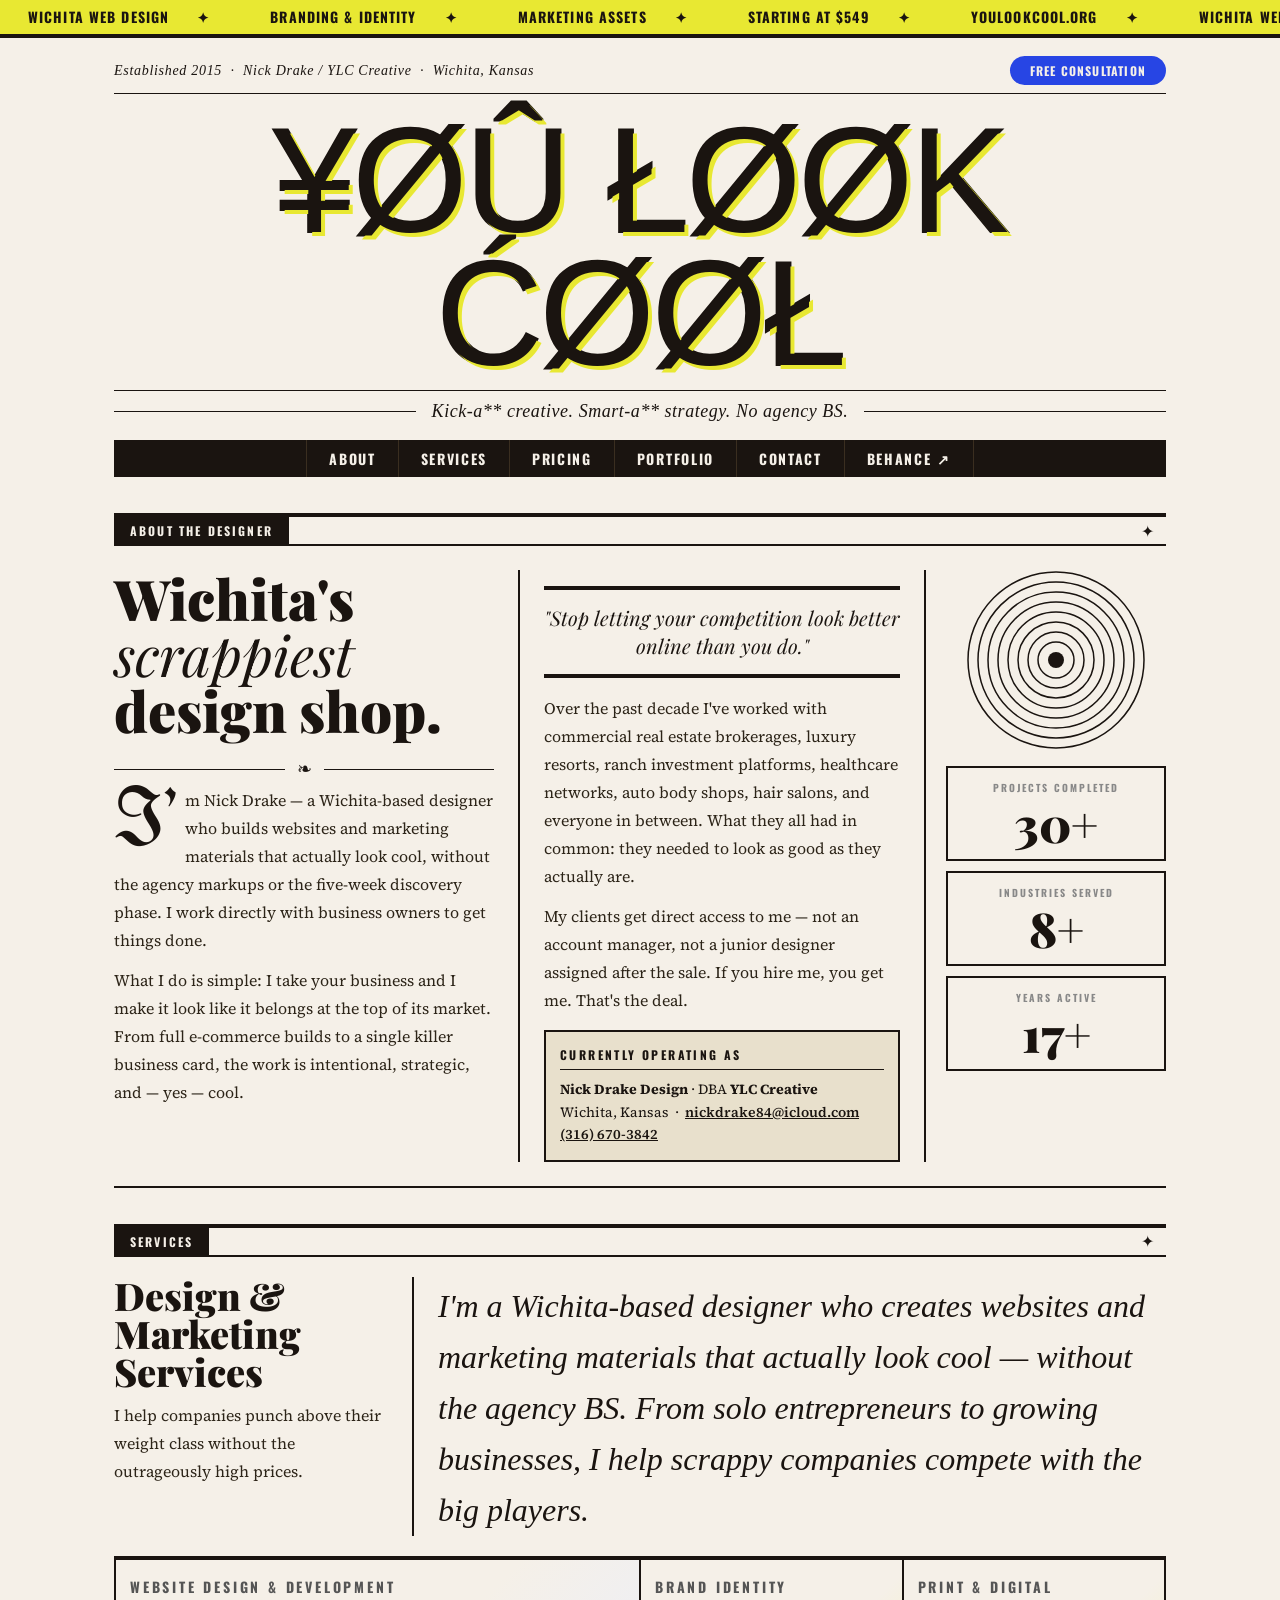
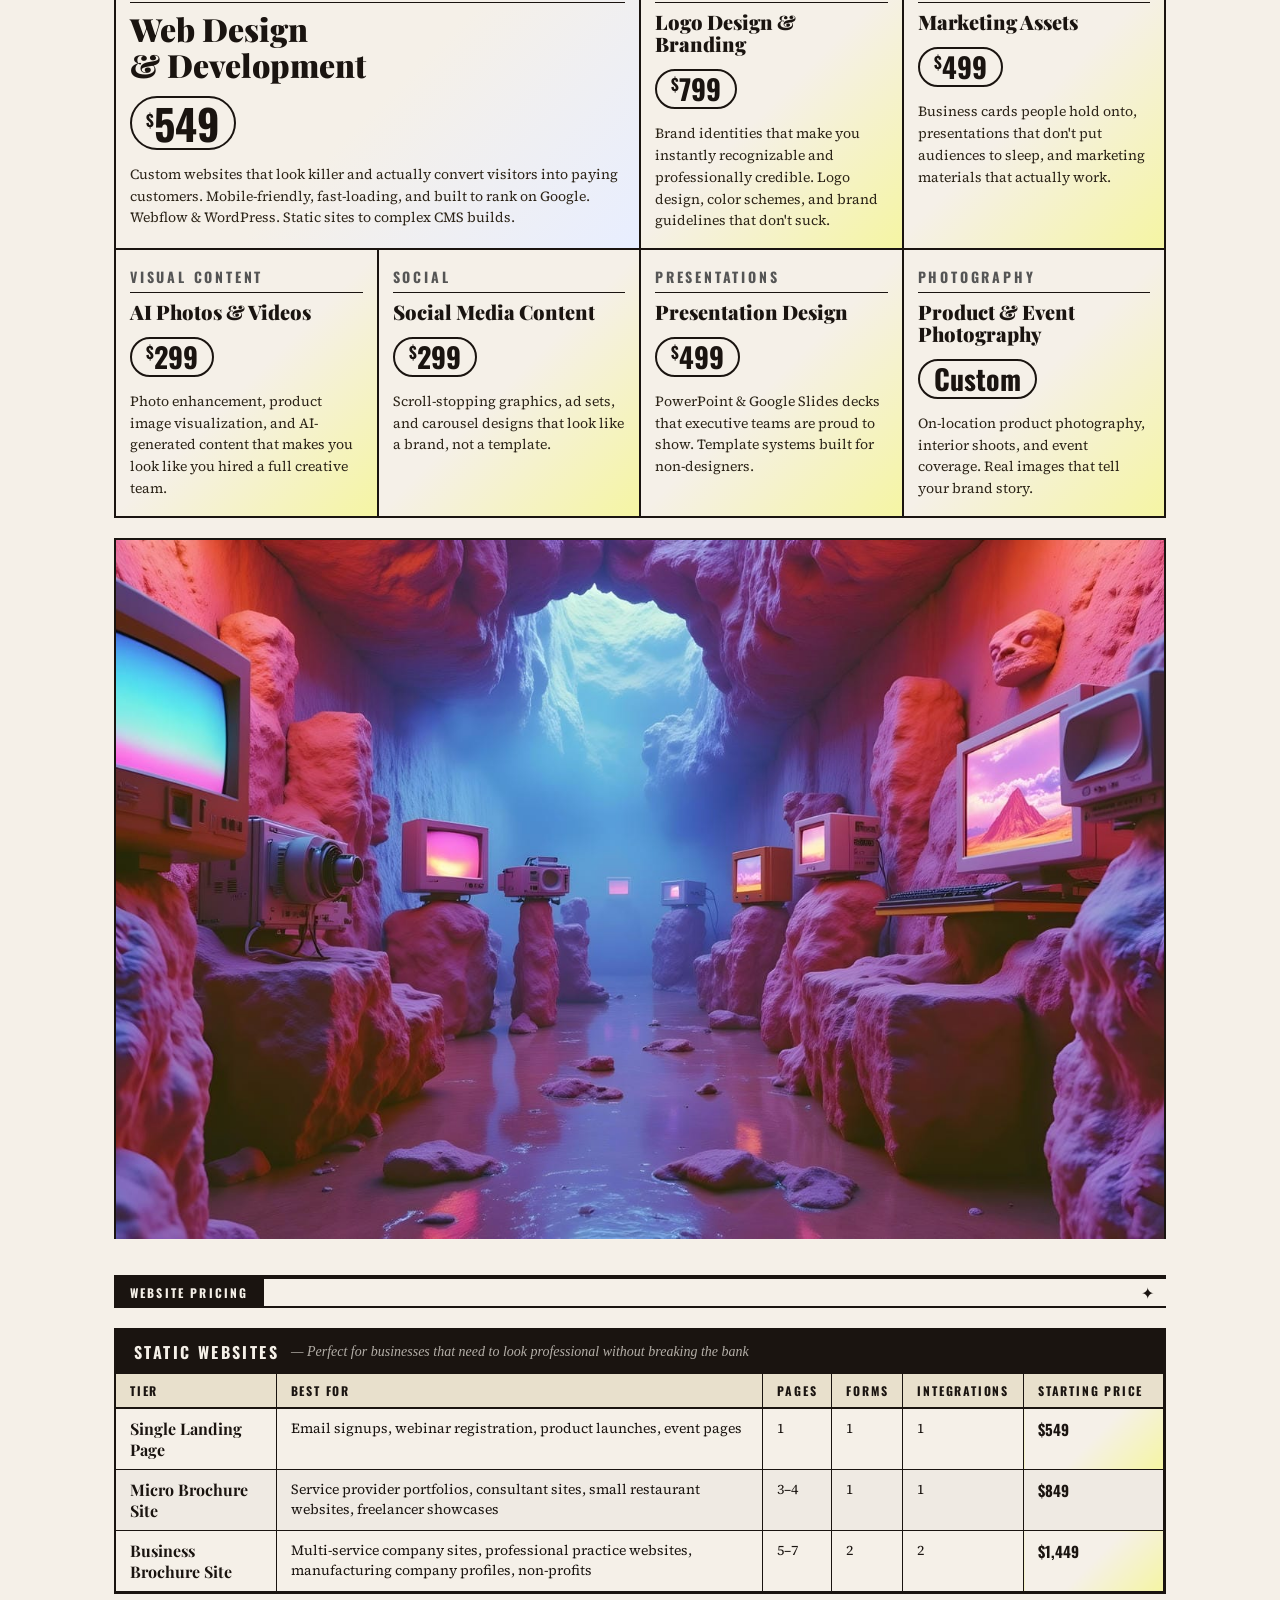
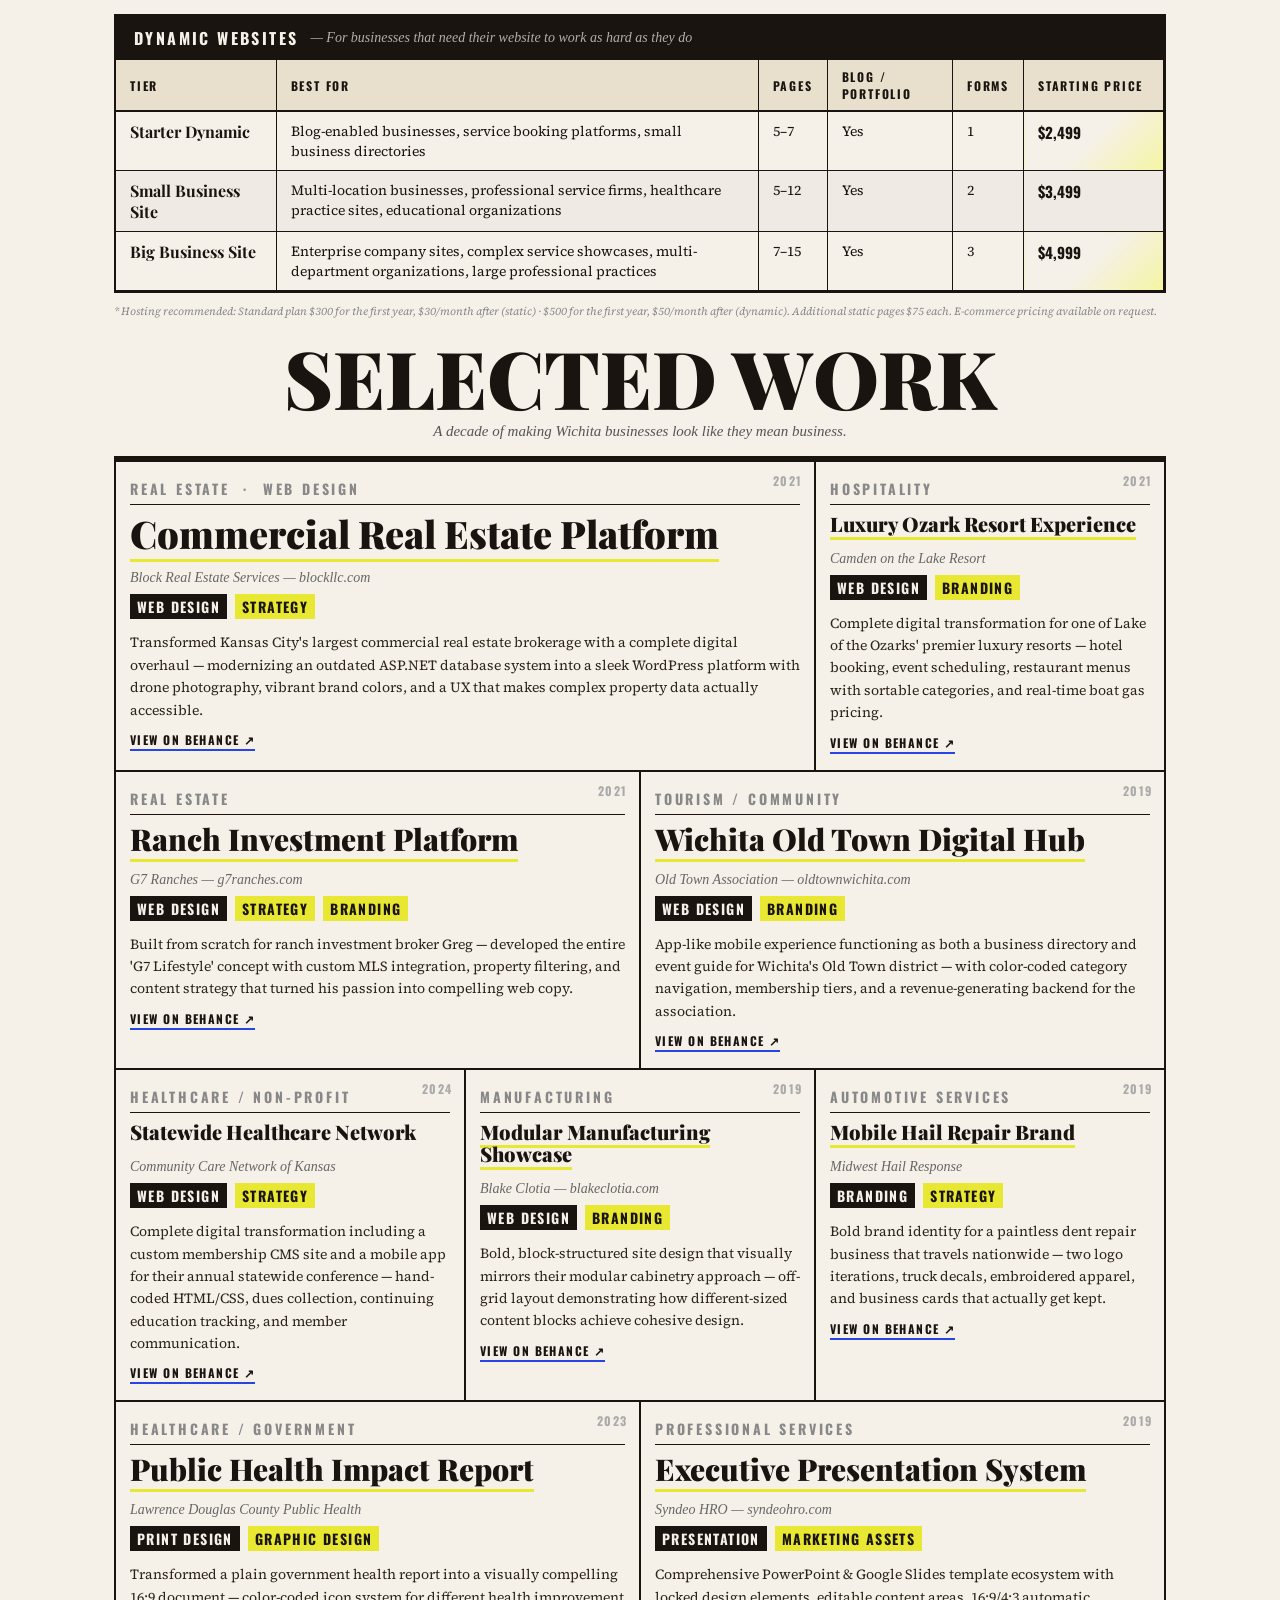
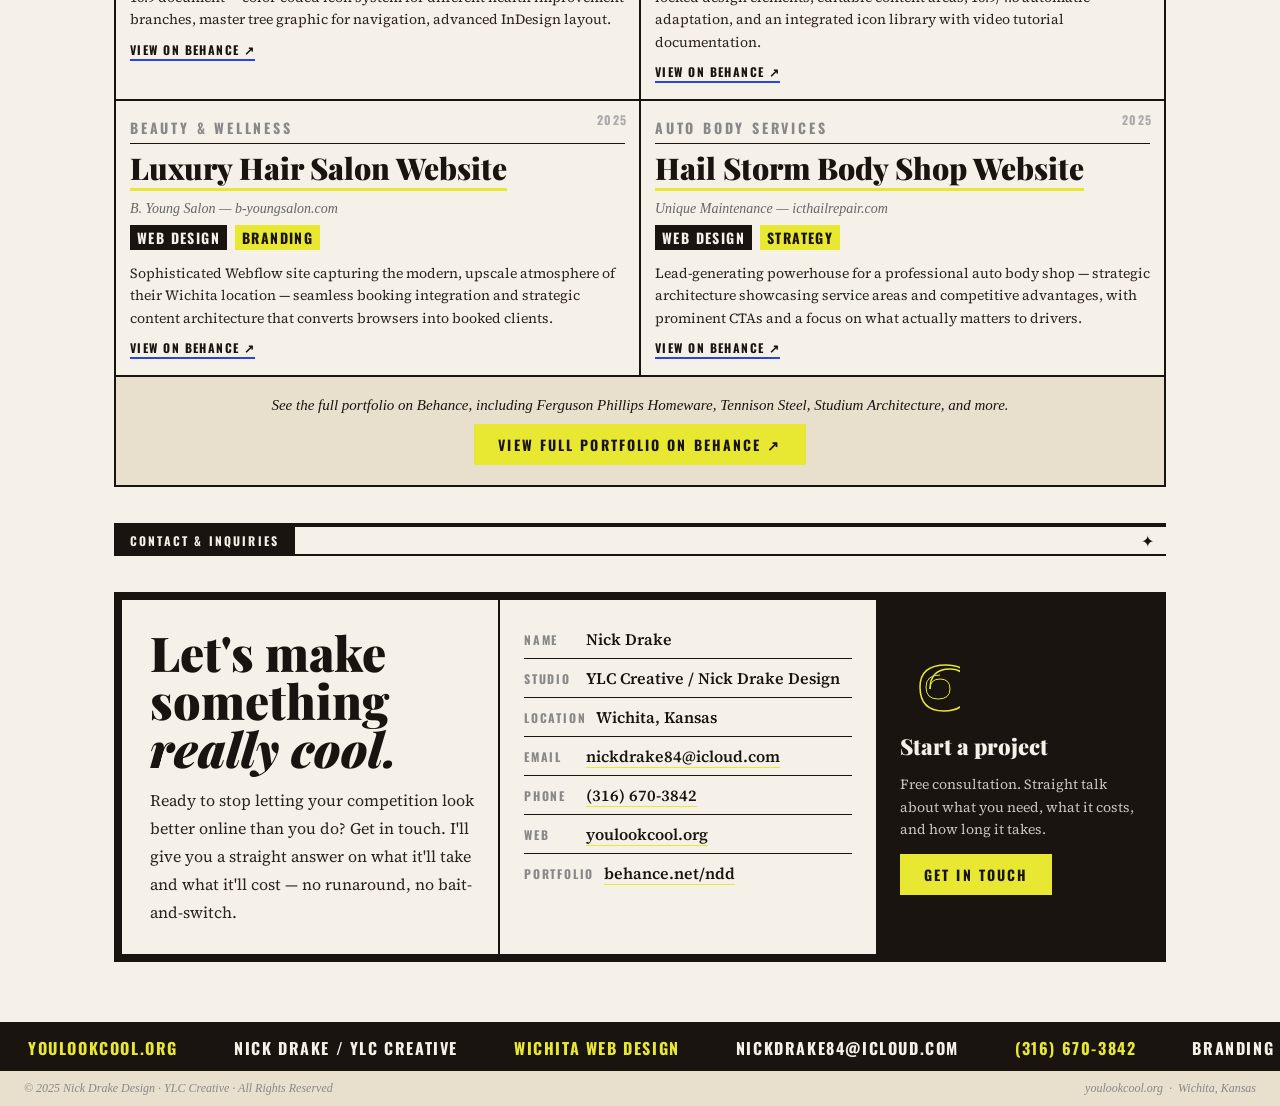
<file: index.html>
<!DOCTYPE html>
<html lang="en">
<head>
<meta charset="UTF-8">
<meta name="viewport" content="width=device-width, initial-scale=1.0">
<title>¥ØÛ ŁØØK ĆØØŁ — YLC Creative | Wichita Web Design & Branding</title>
<meta name="description" content="Nick Drake / YLC Creative — Wichita-based web design, branding, and marketing that actually looks cool. Starting at $549.">
<link rel="preconnect" href="https://fonts.googleapis.com">
<link rel="preconnect" href="https://fonts.gstatic.com" crossorigin>
<link href="https://fonts.googleapis.com/css2?family=UnifrakturMaguntia&family=Playfair+Display:ital,wght@0,400;0,700;0,900;1,400;1,700&family=IM+Fell+English:ital@0;1&family=Oswald:wght@400;700&family=Source+Serif+4:ital,wght@0,300;0,400;0,600;1,300;1,400&display=swap" rel="stylesheet">
<link rel="stylesheet" href="style.css">
</head>
<body>

<!-- TOP TICKER -->
<div class="ticker-wrap" aria-hidden="true">
  <div class="ticker-track">
    <span>Wichita Web Design</span>
    <span>Branding & Identity</span>
    <span>Marketing Assets</span>
    <span>Starting at $549</span>
    <span>youlookcool.org</span>
    <span>Wichita Web Design</span>
    <span>Branding & Identity</span>
    <span>Marketing Assets</span>
    <span>Starting at $549</span>
    <span>youlookcool.org</span>
    <span>Wichita Web Design</span>
    <span>Branding & Identity</span>
    <span>Marketing Assets</span>
    <span>Starting at $549</span>
    <span>youlookcool.org</span>
    <span>Wichita Web Design</span>
    <span>Branding & Identity</span>
    <span>Marketing Assets</span>
    <span>Starting at $549</span>
    <span>youlookcool.org</span>
  </div>
</div>

<div class="broadsheet">

  <!-- MASTHEAD -->
  <header class="masthead">
    <div class="masthead-top">
      <span class="edition">Established 2015 &nbsp;·&nbsp; Nick Drake / YLC Creative &nbsp;·&nbsp; Wichita, Kansas</span>
      <a href="tel:3166703842" class="price-tag">Free Consultation</a>
    </div>
    <div class="masthead-hero">
      <h1 class="masthead-name">
        <span class="glyph">¥ØÛ</span> <span class="glyph">ŁØØK</span> <span class="glyph">ĆØØŁ</span>
      </h1>
      <div class="masthead-sub">
        <div class="rule-line"></div>
        <p>Kick-a** creative. Smart-a** strategy. No agency BS.</p>
        <div class="rule-line"></div>
      </div>
    </div>
  </header>

  <!-- NAV -->
  <nav class="nav-bar" aria-label="Page sections">
    <a href="#about">About</a>
    <a href="#services">Services</a>
    <a href="#pricing">Pricing</a>
    <a href="#portfolio">Portfolio</a>
    <a href="#contact">Contact</a>
    <a href="https://www.behance.net/ndd" target="_blank" rel="noopener">Behance ↗</a>
  </nav>

  <!-- ABOUT -->
  <section id="about">
    <div class="section-flag">
      <div class="flag-label">About the Designer</div>
      <div class="flag-rule"></div>
      <div class="flag-ornament">✦</div>
    </div>

    <div class="about-grid">
      <!-- Col 1: Headline + bio -->
      <div class="about-col">
        <h2 class="about-headline">Wichita's<br><em>scrappiest</em><br>design shop.</h2>
        <div class="ornament-rule" aria-hidden="true">
          <div class="or-line"></div>
          <span class="or-glyph">❧</span>
          <div class="or-line"></div>
        </div>
        <p class="body-text drop-cap">I'm Nick Drake — a Wichita-based designer who builds websites and marketing materials that actually look cool, without the agency markups or the five-week discovery phase. I work directly with business owners to get things done.</p>
        <p class="body-text" style="margin-top:12px;">What I do is simple: I take your business and I make it look like it belongs at the top of its market. From full e-commerce builds to a single killer business card, the work is intentional, strategic, and — yes — cool.</p>
      </div>

      <div class="col-rule"></div>

      <!-- Col 2: More bio -->
      <div class="about-col">
        <div class="pull-quote">
          <p>"Stop letting your competition look better online than you do."</p>
        </div>
        <p class="body-text" style="margin-top:16px;">Over the past decade I've worked with commercial real estate brokerages, luxury resorts, ranch investment platforms, healthcare networks, auto body shops, hair salons, and everyone in between. What they all had in common: they needed to look as good as they actually are.</p>
        <p class="body-text" style="margin-top:12px;">My clients get direct access to me — not an account manager, not a junior designer assigned after the sale. If you hire me, you get me. That's the deal.</p>
        <div class="info-box" style="margin-top:16px;">
          <div class="info-label">Currently operating as</div>
          <p><strong>Nick Drake Design</strong> · DBA <strong>YLC Creative</strong><br>
          Wichita, Kansas &nbsp;·&nbsp; <a href="mailto:nickdrake84@icloud.com">nickdrake84@icloud.com</a><br>
          <a href="tel:3166703842">(316) 670-3842</a></p>
        </div>
      </div>

      <div class="col-rule"></div>

      <!-- Col 3: Ornament / stats -->
      <div class="ornament-col">
        <!-- Concentric circles SVG — your brand motif -->
        <svg class="concentric" viewBox="0 0 180 180" fill="none" xmlns="http://www.w3.org/2000/svg" aria-hidden="true">
          <circle cx="90" cy="90" r="88" stroke="#1a1410" stroke-width="1.5"/>
          <circle cx="90" cy="90" r="78" stroke="#1a1410" stroke-width="1.5"/>
          <circle cx="90" cy="90" r="68" stroke="#1a1410" stroke-width="1.5"/>
          <circle cx="90" cy="90" r="58" stroke="#1a1410" stroke-width="1.5"/>
          <circle cx="90" cy="90" r="48" stroke="#1a1410" stroke-width="1.5"/>
          <circle cx="90" cy="90" r="38" stroke="#1a1410" stroke-width="1.5"/>
          <circle cx="90" cy="90" r="28" stroke="#1a1410" stroke-width="1.5"/>
          <circle cx="90" cy="90" r="18" stroke="#1a1410" stroke-width="1.5"/>
          <circle cx="90" cy="90" r="8" fill="#1a1410"/>
        </svg>

        <div style="width:100%;">
          <div style="border:var(--rule); padding:12px; text-align:center; margin-bottom:10px;">
            <div style="font-family:'Oswald',sans-serif; font-size:10px; font-weight:700; letter-spacing:0.2em; text-transform:uppercase; color:#888; margin-bottom:4px;">Projects Completed</div>
            <div style="font-family:'Playfair Display',serif; font-size:48px; font-weight:900; line-height:1;">30+</div>
          </div>
          <div style="border:var(--rule); padding:12px; text-align:center; margin-bottom:10px;">
            <div style="font-family:'Oswald',sans-serif; font-size:10px; font-weight:700; letter-spacing:0.2em; text-transform:uppercase; color:#888; margin-bottom:4px;">Industries Served</div>
            <div style="font-family:'Playfair Display',serif; font-size:48px; font-weight:900; line-height:1;">8+</div>
          </div>
          <div style="border:var(--rule); padding:12px; text-align:center;">
            <div style="font-family:'Oswald',sans-serif; font-size:10px; font-weight:700; letter-spacing:0.2em; text-transform:uppercase; color:#888; margin-bottom:4px;">Years Active</div>
            <div style="font-family:'Playfair Display',serif; font-size:48px; font-weight:900; line-height:1;">17+</div>
          </div>
        </div>
      </div>
    </div>
  </section>

  <!-- SERVICES -->
  <section id="services">
    <div class="section-flag">
      <div class="flag-label">Services</div>
      <div class="flag-rule"></div>
      <div class="flag-ornament">✦</div>
    </div>

    <div class="services-intro">
      <div class="services-lede">
        <h2 class="services-lede-headline">Design &amp;<br>Marketing<br>Services</h2>
        <p class="body-text">I help companies punch above their weight class without the outrageously high prices.</p>
      </div>
      <p class="services-tagline">I'm a Wichita-based designer who creates websites and marketing materials that actually look cool — without the agency BS. From solo entrepreneurs to growing businesses, I help scrappy companies compete with the big players.</p>
    </div>

    <!-- Service ad grid -->
    <div class="ad-grid" aria-label="Services offered">

      <div class="ad-cell wide">
        <div class="ad-category">Website Design &amp; Development</div>
        <div class="ad-name">Web Design<br>&amp; Development</div>
        <!-- Vintage decorative rule -->
        <div class="ad-price"><sup>$</sup>549</div>
        <p class="ad-desc">Custom websites that look killer and actually convert visitors into paying customers. Mobile-friendly, fast-loading, and built to rank on Google. Webflow &amp; WordPress. Static sites to complex CMS builds.</p>
      </div>

      <div class="ad-cell">
        <div class="ad-category">Brand Identity</div>
        <div class="ad-name">Logo Design &amp; Branding</div>
        <div class="ad-price"><sup>$</sup>799</div>
        <p class="ad-desc">Brand identities that make you instantly recognizable and professionally credible. Logo design, color schemes, and brand guidelines that don't suck.</p>
      </div>

      <div class="ad-cell">
        <div class="ad-category">Print &amp; Digital</div>
        <div class="ad-name">Marketing Assets</div>
        <div class="ad-price"><sup>$</sup>499</div>
        <p class="ad-desc">Business cards people hold onto, presentations that don't put audiences to sleep, and marketing materials that actually work.</p>
      </div>

      <div class="ad-cell">
        <div class="ad-category">Visual Content</div>
        <div class="ad-name">AI Photos &amp; Videos</div>
        <div class="ad-price"><sup>$</sup>299</div>
        <p class="ad-desc">Photo enhancement, product image visualization, and AI-generated content that makes you look like you hired a full creative team.</p>
      </div>

      <div class="ad-cell">
        <div class="ad-category">Social</div>
        <div class="ad-name">Social Media Content</div>
        <div class="ad-price"><sup>$</sup>299</div>
        <p class="ad-desc">Scroll-stopping graphics, ad sets, and carousel designs that look like a brand, not a template.</p>
      </div>

      <div class="ad-cell">
        <div class="ad-category">Presentations</div>
        <div class="ad-name">Presentation Design</div>
        <div class="ad-price"><sup>$</sup>499</div>
        <p class="ad-desc">PowerPoint &amp; Google Slides decks that executive teams are proud to show. Template systems built for non-designers.</p>
      </div>

      <div class="ad-cell">
        <div class="ad-category">Photography</div>
        <div class="ad-name">Product &amp; Event Photography</div>
        <div class="ad-price">Custom</div>
        <p class="ad-desc">On-location product photography, interior shoots, and event coverage. Real images that tell your brand story.</p>
      </div>

    </div>
  </section>

  <!-- PRICING TABLE -->
  <section id="pricing">
    <div class="pricing-hero">
      <img src="images/ylc-retro-wonderland-00083.jpg" alt="YLC Creative — Retro Wonderland">
    </div>
    <div class="section-flag">
      <div class="flag-label">Website Pricing</div>
      <div class="flag-rule"></div>
      <div class="flag-ornament">✦</div>
    </div>

    <!-- Static Sites -->
    <div class="pricing-table-wrap">
      <div class="pricing-table-head">
        <h3>Static Websites</h3>
        <span>— Perfect for businesses that need to look professional without breaking the bank</span>
      </div>
      <table>
        <thead>
          <tr>
            <th style="width:160px;">Tier</th>
            <th>Best For</th>
            <th>Pages</th>
            <th>Forms</th>
            <th>Integrations</th>
            <th style="width:140px;">Starting Price</th>
          </tr>
        </thead>
        <tbody>
          <tr>
            <td class="tier-name">Single Landing Page</td>
            <td>Email signups, webinar registration, product launches, event pages</td>
            <td>1</td>
            <td>1</td>
            <td>1</td>
            <td class="price-cell">$549</td>
          </tr>
          <tr>
            <td class="tier-name">Micro Brochure Site</td>
            <td>Service provider portfolios, consultant sites, small restaurant websites, freelancer showcases</td>
            <td>3–4</td>
            <td>1</td>
            <td>1</td>
            <td class="price-cell">$849</td>
          </tr>
          <tr>
            <td class="tier-name">Business Brochure Site</td>
            <td>Multi-service company sites, professional practice websites, manufacturing company profiles, non-profits</td>
            <td>5–7</td>
            <td>2</td>
            <td>2</td>
            <td class="price-cell">$1,449</td>
          </tr>
        </tbody>
      </table>
    </div>

    <!-- Dynamic Sites -->
    <div class="pricing-table-wrap" style="margin-top:20px;">
      <div class="pricing-table-head">
        <h3>Dynamic Websites</h3>
        <span>— For businesses that need their website to work as hard as they do</span>
      </div>
      <table>
        <thead>
          <tr>
            <th style="width:160px;">Tier</th>
            <th>Best For</th>
            <th>Pages</th>
            <th>Blog / Portfolio</th>
            <th>Forms</th>
            <th style="width:140px;">Starting Price</th>
          </tr>
        </thead>
        <tbody>
          <tr>
            <td class="tier-name">Starter Dynamic</td>
            <td>Blog-enabled businesses, service booking platforms, small business directories</td>
            <td>5–7</td>
            <td>Yes</td>
            <td>1</td>
            <td class="price-cell">$2,499</td>
          </tr>
          <tr>
            <td class="tier-name">Small Business Site</td>
            <td>Multi-location businesses, professional service firms, healthcare practice sites, educational organizations</td>
            <td>5–12</td>
            <td>Yes</td>
            <td>2</td>
            <td class="price-cell">$3,499</td>
          </tr>
          <tr>
            <td class="tier-name">Big Business Site</td>
            <td>Enterprise company sites, complex service showcases, multi-department organizations, large professional practices</td>
            <td>7–15</td>
            <td>Yes</td>
            <td>3</td>
            <td class="price-cell">$4,999</td>
          </tr>
        </tbody>
      </table>
    </div>

    <p style="font-size:11px; font-style:italic; color:#888; margin-top:10px; line-height:1.6;">* Hosting recommended: Standard plan $300 for the first year, $30/month after (static) · $500 for the first year, $50/month after (dynamic). Additional static pages $75 each. E-commerce pricing available on request.</p>
  </section>

  <!-- PORTFOLIO -->
  <section id="portfolio">
    <div class="portfolio-masthead">
      <h2>Selected Work</h2>
      <p class="sub">A decade of making Wichita businesses look like they mean business.</p>
    </div>

    <div class="portfolio-grid">

      <!-- Featured: Block Real Estate — spans 4 -->
      <div class="pf-item span4">
        <span class="pf-year">2021</span>
        <div class="pf-industry">Real Estate &nbsp;·&nbsp; Web Design</div>
        <div class="pf-name"><a href="https://www.behance.net/gallery/146115775/Commercial-Real-Estate-Website" target="_blank" rel="noopener">Commercial Real Estate Platform</a></div>
        <div class="pf-client">Block Real Estate Services &mdash; blockllc.com</div>
        <span class="pf-type">Web Design</span>
        <span class="pf-type yellow-tag">Strategy</span>

        <p class="pf-desc">Transformed Kansas City's largest commercial real estate brokerage with a complete digital overhaul — modernizing an outdated ASP.NET database system into a sleek WordPress platform with drone photography, vibrant brand colors, and a UX that makes complex property data actually accessible.</p>
        <a href="https://www.behance.net/gallery/146115775/Commercial-Real-Estate-Website" target="_blank" rel="noopener" class="pf-link">View on Behance ↗</a>
      </div>

      <!-- Camden Resort — spans 2 -->
      <div class="pf-item span2">
        <span class="pf-year">2021</span>
        <div class="pf-industry">Hospitality</div>
        <div class="pf-name"><a href="https://www.behance.net/gallery/147863041/Ozark-Resort-Website" target="_blank" rel="noopener">Luxury Ozark Resort Experience</a></div>
        <div class="pf-client">Camden on the Lake Resort</div>
        <span class="pf-type">Web Design</span>
        <span class="pf-type yellow-tag">Branding</span>
        <p class="pf-desc">Complete digital transformation for one of Lake of the Ozarks' premier luxury resorts — hotel booking, event scheduling, restaurant menus with sortable categories, and real-time boat gas pricing.</p>
        <a href="https://www.behance.net/gallery/147863041/Ozark-Resort-Website" target="_blank" rel="noopener" class="pf-link">View on Behance ↗</a>
      </div>

      <!-- G7 Ranches — spans 3 -->
      <div class="pf-item span3">
        <span class="pf-year">2021</span>
        <div class="pf-industry">Real Estate</div>
        <div class="pf-name"><a href="https://www.behance.net/gallery/147863743/Ranch-Real-Estate-Website" target="_blank" rel="noopener">Ranch Investment Platform</a></div>
        <div class="pf-client">G7 Ranches &mdash; g7ranches.com</div>
        <span class="pf-type">Web Design</span>
        <span class="pf-type yellow-tag">Strategy</span>
        <span class="pf-type yellow-tag">Branding</span>

        <p class="pf-desc">Built from scratch for ranch investment broker Greg — developed the entire 'G7 Lifestyle' concept with custom MLS integration, property filtering, and content strategy that turned his passion into compelling web copy.</p>
        <a href="https://www.behance.net/gallery/147863743/Ranch-Real-Estate-Website" target="_blank" rel="noopener" class="pf-link">View on Behance ↗</a>
      </div>

      <!-- Old Town Association — spans 3 -->
      <div class="pf-item span3">
        <span class="pf-year">2019</span>
        <div class="pf-industry">Tourism / Community</div>
        <div class="pf-name"><a href="https://www.behance.net/gallery/78116227/Mobile-Desktop-Business-Directory-App" target="_blank" rel="noopener">Wichita Old Town Digital Hub</a></div>
        <div class="pf-client">Old Town Association &mdash; oldtownwichita.com</div>
        <span class="pf-type">Web Design</span>
        <span class="pf-type yellow-tag">Branding</span>
        <p class="pf-desc">App-like mobile experience functioning as both a business directory and event guide for Wichita's Old Town district — with color-coded category navigation, membership tiers, and a revenue-generating backend for the association.</p>
        <a href="https://www.behance.net/gallery/78116227/Mobile-Desktop-Business-Directory-App" target="_blank" rel="noopener" class="pf-link">View on Behance ↗</a>
      </div>

      <!-- CCNK — spans 2 -->
      <div class="pf-item span2">
        <span class="pf-year">2024</span>
        <div class="pf-industry">Healthcare / Non-Profit</div>
        <div class="pf-name">Statewide Healthcare Network</div>
        <div class="pf-client">Community Care Network of Kansas</div>
        <span class="pf-type">Web Design</span>
        <span class="pf-type yellow-tag">Strategy</span>
        <p class="pf-desc">Complete digital transformation including a custom membership CMS site and a mobile app for their annual statewide conference — hand-coded HTML/CSS, dues collection, continuing education tracking, and member communication.</p>
        <a href="https://www.behance.net/gallery/252855513/Community-Care-Network-of-Kansas" target="_blank" rel="noopener" class="pf-link">View on Behance ↗</a>
      </div>

      <!-- Blake Clotia — spans 2 -->
      <div class="pf-item span2">
        <span class="pf-year">2019</span>
        <div class="pf-industry">Manufacturing</div>
        <div class="pf-name"><a href="https://www.behance.net/gallery/78098585/Desktop-Prototype" target="_blank" rel="noopener">Modular Manufacturing Showcase</a></div>
        <div class="pf-client">Blake Clotia &mdash; blakeclotia.com</div>
        <span class="pf-type">Web Design</span>
        <span class="pf-type yellow-tag">Branding</span>
        <p class="pf-desc">Bold, block-structured site design that visually mirrors their modular cabinetry approach — off-grid layout demonstrating how different-sized content blocks achieve cohesive design.</p>
        <a href="https://www.behance.net/gallery/78098585/Desktop-Prototype" target="_blank" rel="noopener" class="pf-link">View on Behance ↗</a>
      </div>

      <!-- Midwest Hail Response — spans 2 -->
      <div class="pf-item span2">
        <span class="pf-year">2019</span>
        <div class="pf-industry">Automotive Services</div>
        <div class="pf-name"><a href="https://www.behance.net/gallery/147865337/Auto-Service-Branding" target="_blank" rel="noopener">Mobile Hail Repair Brand</a></div>
        <div class="pf-client">Midwest Hail Response</div>
        <span class="pf-type">Branding</span>
        <span class="pf-type yellow-tag">Strategy</span>
        <p class="pf-desc">Bold brand identity for a paintless dent repair business that travels nationwide — two logo iterations, truck decals, embroidered apparel, and business cards that actually get kept.</p>
        <a href="https://www.behance.net/gallery/147865337/Auto-Service-Branding" target="_blank" rel="noopener" class="pf-link">View on Behance ↗</a>
      </div>

      <!-- LDCPH — spans 3 -->
      <div class="pf-item span3">
        <span class="pf-year">2023</span>
        <div class="pf-industry">Healthcare / Government</div>
        <div class="pf-name"><a href="https://www.behance.net/gallery/227766867/Annual-Report-Design" target="_blank" rel="noopener">Public Health Impact Report</a></div>
        <div class="pf-client">Lawrence Douglas County Public Health</div>
        <span class="pf-type">Print Design</span>
        <span class="pf-type yellow-tag">Graphic Design</span>

        <p class="pf-desc">Transformed a plain government health report into a visually compelling 16:9 document — color-coded icon system for different health improvement branches, master tree graphic for navigation, advanced InDesign layout.</p>
        <a href="https://www.behance.net/gallery/227766867/Annual-Report-Design" target="_blank" rel="noopener" class="pf-link">View on Behance ↗</a>
      </div>

      <!-- Syndeo — spans 3 -->
      <div class="pf-item span3">
        <span class="pf-year">2019</span>
        <div class="pf-industry">Professional Services</div>
        <div class="pf-name"><a href="https://www.behance.net/gallery/80588053/PowerPoint-Template" target="_blank" rel="noopener">Executive Presentation System</a></div>
        <div class="pf-client">Syndeo HRO &mdash; syndeohro.com</div>
        <span class="pf-type">Presentation</span>
        <span class="pf-type yellow-tag">Marketing Assets</span>
        <p class="pf-desc">Comprehensive PowerPoint &amp; Google Slides template ecosystem with locked design elements, editable content areas, 16:9/4:3 automatic adaptation, and an integrated icon library with video tutorial documentation.</p>
        <a href="https://www.behance.net/gallery/80588053/PowerPoint-Template" target="_blank" rel="noopener" class="pf-link">View on Behance ↗</a>
      </div>

      <!-- B Young + Unique Maintenance — side by side -->
      <div class="pf-item span3">
        <span class="pf-year">2025</span>
        <div class="pf-industry">Beauty &amp; Wellness</div>
        <div class="pf-name"><a href="https://www.behance.net/gallery/239858209/Luxury-Hair-Salon-Website-Branding" target="_blank" rel="noopener">Luxury Hair Salon Website</a></div>
        <div class="pf-client">B. Young Salon &mdash; b-youngsalon.com</div>
        <span class="pf-type">Web Design</span>
        <span class="pf-type yellow-tag">Branding</span>
        <p class="pf-desc">Sophisticated Webflow site capturing the modern, upscale atmosphere of their Wichita location — seamless booking integration and strategic content architecture that converts browsers into booked clients.</p>
        <a href="https://www.behance.net/gallery/239858209/Luxury-Hair-Salon-Website-Branding" target="_blank" rel="noopener" class="pf-link">View on Behance ↗</a>
      </div>

      <div class="pf-item span3">
        <span class="pf-year">2025</span>
        <div class="pf-industry">Auto Body Services</div>
        <div class="pf-name"><a href="https://www.behance.net/gallery/239860523/Hail-Storm-Auto-Body-Shop-Website" target="_blank" rel="noopener">Hail Storm Body Shop Website</a></div>
        <div class="pf-client">Unique Maintenance &mdash; icthailrepair.com</div>
        <span class="pf-type">Web Design</span>
        <span class="pf-type yellow-tag">Strategy</span>
        <p class="pf-desc">Lead-generating powerhouse for a professional auto body shop — strategic architecture showcasing service areas and competitive advantages, with prominent CTAs and a focus on what actually matters to drivers.</p>
        <a href="https://www.behance.net/gallery/239860523/Hail-Storm-Auto-Body-Shop-Website" target="_blank" rel="noopener" class="pf-link">View on Behance ↗</a>
      </div>

    </div>

    <div style="text-align:center; padding: 20px; border: var(--rule); border-top: none; background: var(--cream-dark);">
      <p style="font-family:'IM Fell English', serif; font-style:italic; font-size:15px; margin-bottom:10px;">See the full portfolio on Behance, including Ferguson Phillips Homeware, Tennison Steel, Studium Architecture, and more.</p>
      <a href="https://www.behance.net/ndd" target="_blank" rel="noopener" class="cta-btn">View Full Portfolio on Behance ↗</a>
    </div>
  </section>

  <!-- CONTACT -->
  <section id="contact">
    <div class="section-flag">
      <div class="flag-label">Contact &amp; Inquiries</div>
      <div class="flag-rule"></div>
      <div class="flag-ornament">✦</div>
    </div>

    <div class="contact-wrap">
      <div class="contact-inner">

        <div class="contact-col">
          <h2 class="contact-headline">Let's make something<br><em>really cool.</em></h2>
          <p class="body-text" style="margin-top:12px;">Ready to stop letting your competition look better online than you do? Get in touch. I'll give you a straight answer on what it'll take and what it'll cost — no runaround, no bait-and-switch.</p>
        </div>

        <div class="col-rule"></div>

        <div class="contact-col">
          <div class="contact-detail">
            <span class="cd-label">Name</span>
            <span class="cd-value">Nick Drake</span>
          </div>
          <div class="contact-detail">
            <span class="cd-label">Studio</span>
            <span class="cd-value">YLC Creative / Nick Drake Design</span>
          </div>
          <div class="contact-detail">
            <span class="cd-label">Location</span>
            <span class="cd-value">Wichita, Kansas</span>
          </div>
          <div class="contact-detail">
            <span class="cd-label">Email</span>
            <span class="cd-value"><a href="mailto:nickdrake84@icloud.com">nickdrake84@icloud.com</a></span>
          </div>
          <div class="contact-detail">
            <span class="cd-label">Phone</span>
            <span class="cd-value"><a href="tel:3166703842">(316) 670-3842</a></span>
          </div>
          <div class="contact-detail">
            <span class="cd-label">Web</span>
            <span class="cd-value"><a href="https://youlookcool.org">youlookcool.org</a></span>
          </div>
          <div class="contact-detail" style="border-bottom:none;">
            <span class="cd-label">Portfolio</span>
            <span class="cd-value"><a href="https://www.behance.net/ndd" target="_blank" rel="noopener">behance.net/ndd</a></span>
          </div>
        </div>

        <div class="col-rule"></div>

        <div class="cta-box">
          <!-- Spiral ornament -->
          <svg width="60" height="60" viewBox="0 0 60 60" fill="none" xmlns="http://www.w3.org/2000/svg" aria-hidden="true">
            <path d="M30 30 Q30 10 50 10 Q68 10 68 30 Q68 52 44 52 Q20 52 20 28 Q20 6 46 6 Q72 6 72 32" stroke="#e8e832" stroke-width="1.5" fill="none"/>
            <path d="M30 30 Q30 20 40 20 Q50 20 50 30 Q50 40 38 40 Q26 40 26 28 Q26 16 40 16" stroke="#e8e832" stroke-width="1" fill="none"/>
          </svg>
          <h3>Start a project</h3>
          <p>Free consultation. Straight talk about what you need, what it costs, and how long it takes.</p>
          <a href="mailto:nickdrake84@icloud.com" class="cta-btn">Get in Touch</a>
        </div>

      </div>
    </div>
  </section>

</div><!-- /broadsheet -->

<!-- FOOTER TICKER -->
<div class="footer-ticker" aria-hidden="true">
  <div class="footer-ticker-track">
    <span class="yellow">youlookcool.org</span><span>Nick Drake / YLC Creative</span><span class="yellow">Wichita Web Design</span><span>nickdrake84@icloud.com</span><span class="yellow">(316) 670-3842</span><span>Branding &amp; Identity</span><span class="yellow">Marketing Assets</span><span>Starting at $549</span>
    <span class="yellow">youlookcool.org</span><span>Nick Drake / YLC Creative</span><span class="yellow">Wichita Web Design</span><span>nickdrake84@icloud.com</span><span class="yellow">(316) 670-3842</span><span>Branding &amp; Identity</span><span class="yellow">Marketing Assets</span><span>Starting at $549</span>
    <span class="yellow">youlookcool.org</span><span>Nick Drake / YLC Creative</span><span class="yellow">Wichita Web Design</span><span>nickdrake84@icloud.com</span><span class="yellow">(316) 670-3842</span><span>Branding &amp; Identity</span><span class="yellow">Marketing Assets</span><span>Starting at $549</span>
  </div>
</div>
<div class="footer-colophon">
  <span>© 2025 Nick Drake Design · YLC Creative · All Rights Reserved</span>
  <span>youlookcool.org &nbsp;·&nbsp; Wichita, Kansas</span>
</div>

</body>
</html>
</file>
<file: style.css>
/* ============================================================
   YLC CREATIVE — youlookcool.org
   Stylesheet for index.html
   Nick Drake / Nick Drake Design LLC
   ============================================================ */


/* ── TOKENS ─────────────────────────────────────────────── */

:root {
  --blue:        #2745e4;
  --cream:       #f5f0e8;
  --cream-dark:  #e8e0cc;
  --ink:         #1a1410;
  --ink-mid:     #2c2418;
  --yellow-light: #F5F5A3;
  --yellow:      #e8e832;
  --yellow-dark: #c8c800;

  --rule:        2px solid #1a1410;
  --rule-thin:   1px solid #1a1410;
  --rule-thick:  4px solid #1a1410;
  --rule-heavy:  8px solid #1a1410;
}


/* ── RESET ───────────────────────────────────────────────── */

* {
  margin: 0;
  padding: 0;
  box-sizing: border-box;
}

body {
  background: var(--cream);
  color: var(--ink);
  font-family: 'Source Serif 4', Georgia, serif;
  overflow-x: hidden;
}


/* ── TICKER ──────────────────────────────────────────────── */

.ticker-wrap {
  background: var(--yellow);
  border-bottom: var(--rule-thick);
  overflow: hidden;
  white-space: nowrap;
  padding: 6px 0;
}

.ticker-track {
  display: inline-block;
  animation: ticker 22s linear infinite;
}

.ticker-track span {
  font-family: 'Oswald', sans-serif;
  font-weight: 700;
  font-size: 0.875rem;
  letter-spacing: 0.08em;
  text-transform: uppercase;
  padding: 0 28px;
}

.ticker-track span::after {
  content: '✦';
  margin-left: 28px;
}

@keyframes ticker {
  0%   { transform: translateX(0); }
  100% { transform: translateX(-50%); }
}


/* ── WRAPPER ─────────────────────────────────────────────── */

.broadsheet {
  max-width: 1100px;
  margin: 0 auto;
  padding: 0 24px 60px;
}


/* ── MASTHEAD ────────────────────────────────────────────── */

.masthead {
  /* border-bottom: var(--rule-heavy); */
  padding: 18px 0 0;
}

.masthead-top {
  display: flex;
  align-items: center;
  justify-content: space-between;
  border-bottom: var(--rule-thin);
  padding-bottom: 8px;
  margin-bottom: 8px;
  font-family: 'IM Fell English', Georgia, serif;
  font-size: 0.875rem;
  letter-spacing: 0.05em;
}

.masthead-top .edition { font-style: italic; }

.masthead-top .price-tag {
  background: #2745e4;
  color: var(--cream);
  padding: 6px 20px;
  border-radius: 999px;
  font-family: 'Oswald', sans-serif;
  font-size: 0.75rem;
  font-weight: 700;
  letter-spacing: 0.1em;
  text-transform: uppercase;
  text-decoration: none;
  transition: background 0.15s;
}
.masthead-top .price-tag:hover { background: #1a32b8; }

.masthead-hero {
  text-align: center;
  padding: 12px 0 4px;
  position: relative;
}

.masthead-name {
  font-family: 'Inter', -apple-system, BlinkMacSystemFont, "Segoe UI", Roboto, Helvetica, Arial, sans-serif;
  font-size: clamp(72px, 12vw, 148px);
  font-weight: 500;
  line-height: 0.9;
  letter-spacing: -0.02em;
  text-transform: uppercase;
}

.masthead-name .ylc-accent {
  color: var(--ink);
  position: relative;
}

/* Yellow offset shadow on special headline glyphs */
.masthead-name .glyph {
  -webkit-text-stroke: 2px var(--ink);
  paint-order: stroke fill;
  text-shadow: 4px 4px 0 var(--yellow);
}

.masthead-sub {
  display: flex;
  align-items: center;
  justify-content: center;
  gap: 16px;
  padding: 10px 0 14px;
  border-top: var(--rule-thin);
  margin-top: 10px;
}

.masthead-sub .rule-line {
  flex: 1;
  height: 1px;
  background: var(--ink);
}

.masthead-sub p {
  font-family: 'IM Fell English', Georgia, serif;
  font-style: italic;
  font-size: 1.125rem;
  letter-spacing: 0.03em;
  text-align: center;
}


/* ── NAV BAR ─────────────────────────────────────────────── */

.nav-bar {
  background: var(--ink);
  display: flex;
  justify-content: center;
  gap: 0;
  margin-bottom: 0;
}

.nav-bar a {
  color: var(--cream);
  text-decoration: none;
  font-family: 'Oswald', sans-serif;
  font-weight: 700;
  font-size: 0.875rem;
  letter-spacing: 0.12em;
  text-transform: uppercase;
  padding: 8px 22px;
  border-right: 1px solid #3a2e20;
  transition: background 0.15s, color 0.15s;
}

.nav-bar a:first-child { border-left: 1px solid #3a2e20; }
.nav-bar a:hover       { background: var(--yellow); color: var(--ink); }


/* ── SECTION FLAGS ───────────────────────────────────────── */

.section-flag {
  display: flex;
  align-items: center;
  gap: 0;
  margin: 36px 0 0;
  border-top: var(--rule-thick);
  border-bottom: var(--rule);
}

.section-flag .flag-label {
  background: var(--ink);
  color: var(--cream);
  font-family: 'Oswald', sans-serif;
  font-weight: 700;
  font-size: 0.75rem;
  letter-spacing: 0.18em;
  text-transform: uppercase;
  padding: 5px 16px;
}

.section-flag .flag-rule {
  flex: 1;
  height: 2px;
  background: transparent;
}

.section-flag .flag-ornament {
  font-size: 1rem;
  padding: 0 12px;
  color: var(--ink);
}


/* ── ABOUT ───────────────────────────────────────────────── */

.about-grid {
  display: grid;
  grid-template-columns: 1fr 2px 1fr 2px 240px;
  gap: 0;
  padding: 24px 0;
  border-bottom: var(--rule);
}

.col-rule { background: var(--ink); }

.about-col               { padding: 0 24px; }
.about-col:first-child   { padding-left: 0; }
.about-col:last-child    { padding-right: 0; }

.about-headline {
  font-family: 'Playfair Display', Georgia, serif;
  font-size: clamp(32px, 5vw, 56px);
  font-weight: 900;
  line-height: 1;
  margin-bottom: 14px;
}

.about-headline em {
  font-style: italic;
  font-weight: 400;
}

.drop-cap::first-letter {
  font-family: 'UnifrakturMaguntia', cursive;
  font-size: 72px;
  float: left;
  line-height: 0.75;
  margin: 6px 8px 0 0;
  color: var(--ink);
}

.body-text {
  font-family: 'Source Serif 4', Georgia, serif;
  font-size: 1rem;
  line-height: 1.75;
  color: var(--ink-mid);
}

.body-text + .body-text { margin-top: 12px; }

.ornament-col {
  display: flex;
  flex-direction: column;
  align-items: center;
  justify-content: flex-start;
  gap: 16px;
  padding-left: 20px;
}

.concentric {
  width: 180px;
  height: 180px;
  flex-shrink: 0;
}

.pull-quote {
  border-top: var(--rule-thick);
  border-bottom: var(--rule-thick);
  padding: 14px 0;
  text-align: center;
  margin-top: 16px;
}

.pull-quote p {
  font-family: 'Playfair Display', Georgia, serif;
  font-style: italic;
  font-size: 1.25rem;
  line-height: 1.4;
}

.info-box {
  border: var(--rule);
  padding: 14px;
  margin-top: 16px;
  background: var(--cream-dark);
}

.info-box .info-label {
  font-family: 'Oswald', sans-serif;
  font-weight: 700;
  font-size: 0.75rem;
  letter-spacing: 0.2em;
  text-transform: uppercase;
  border-bottom: var(--rule-thin);
  padding-bottom: 6px;
  margin-bottom: 8px;
}

.info-box p {
  font-size: 0.875rem;
  line-height: 1.6;
}

.info-box a {
  color: var(--ink);
  font-weight: 600;
}

.ornament-rule {
  display: flex;
  align-items: center;
  gap: 12px;
  padding: 8px 0;
}

.ornament-rule .or-line {
  flex: 1;
  height: 1px;
  background: var(--ink);
}

.ornament-rule .or-glyph {
  font-size: 1.125rem;
  line-height: 1;
}


/* ── SERVICES ────────────────────────────────────────────── */

.services-intro {
  display: grid;
  grid-template-columns: 300px 1fr;
  gap: 0;
  border-bottom: var(--rule);
  padding: 20px 0;
}

.services-lede {
  padding-right: 24px;
  border-right: var(--rule);
}

.services-lede-headline {
  font-family: 'Playfair Display', Georgia, serif;
  font-size: 38px;
  font-weight: 900;
  line-height: 1;
  margin-bottom: 10px;
}

.services-tagline {
  font-family: 'IM Fell English', Georgia, serif;
  font-style: italic;
  font-size: 2rem;
  line-height: 1.6;
  padding-left: 24px;
  padding-top: 4px;
}

/* Service ad grid */
.ad-grid {
  display: grid;
  grid-template-columns: repeat(4, 1fr);
  border-left: var(--rule);
  border-top: var(--rule);
  margin-top: 0;
}

.ad-cell {
  border-right: var(--rule);
  border-bottom: var(--rule);
  padding: 16px 14px;
  position: relative;
  transition: background 0.15s;
}

.ad-cell:hover { background: var(--cream-dark); }

/* Warm yellow gradient on all service cells */
.ad-cell {
  background: linear-gradient(135deg, var(--cream) 50%, var(--yellow-light) 100%);
}

/* Blue gradient override for the wide Web Design cell */
.ad-cell.wide {
  background: linear-gradient(135deg, var(--cream) 50%, #e8eeff 100%);
}
.ad-cell.wide:hover {
  background: linear-gradient(135deg, var(--cream) 0%, #b0c4f4 100%);
}

.ad-cell .ad-category {
  font-family: 'Oswald', sans-serif;
  font-size: 0.875rem;
  font-weight: 700;
  letter-spacing: 0.2em;
  text-transform: uppercase;
  border-bottom: var(--rule-thin);
  padding-bottom: 5px;
  margin-bottom: 8px;
  color: #555;
}

.ad-cell .ad-name {
  font-family: 'Playfair Display', Georgia, serif;
  font-size: 20px;
  font-weight: 900;
  line-height: 1.1;
  margin-bottom: 6px;
}

.ad-cell .ad-price {
  font-family: 'Oswald', sans-serif;
  font-weight: 700;
  font-size: 28px;
  line-height: 1;
  margin: 8px 0 6px;
  background: transparent;
  display: inline-block;
  padding: 4px 14px;
  border: 2px solid var(--ink);
  border-radius: 999px;
}

.ad-cell .ad-price sup {
  font-size: 1rem;
  vertical-align: super;}

.ad-cell .ad-desc {
  font-size: 0.875rem;
  line-height: 1.55;
  color: var(--ink-mid);
  margin-top: 8px;
}

.ad-cell .ad-ornament {
  position: absolute;
  bottom: 10px;
  right: 10px;
  font-size: 22px;
  opacity: 0.15;
}

/* Wide service ad — spans 2 columns */
.ad-cell.wide            { grid-column: span 2; }
.ad-cell.wide .ad-name   { font-size: 32px; }
.ad-cell.wide .ad-price  { font-size: 42px; }


/* ── PRICING HERO IMAGE ──────────────────────────────────── */

.pricing-hero {
  width: 100%;
  aspect-ratio: 3 / 2;
  overflow: hidden;
  border: var(--rule);
  border-bottom: none;
  margin-top: 20px;
}

.pricing-hero img {
  width: 100%;
  height: 100%;
  object-fit: cover;
  display: block;
}


/* ── PRICING TABLES ──────────────────────────────────────── */

.pricing-table-wrap {
  border: var(--rule);
  margin-top: 20px;
  overflow-x: auto;
}

.pricing-table-head {
  background: var(--ink);
  color: var(--cream);
  display: flex;
  align-items: center;
  padding: 10px 18px;
  gap: 12px;
}

.pricing-table-head h3 {
  font-family: 'Oswald', sans-serif;
  font-weight: 700;
  font-size: 1rem;
  letter-spacing: 0.15em;
  text-transform: uppercase;
}

.pricing-table-head span {
  font-family: 'IM Fell English', Georgia, serif;
  font-style: italic;
  font-size: 0.875rem;
  opacity: 0.7;
}

table {
  width: 100%;
  border-collapse: collapse;
  font-size: 0.875rem;
}

table th {
  background: var(--cream-dark);
  font-family: 'Oswald', sans-serif;
  font-weight: 700;
  font-size: 0.75rem;
  letter-spacing: 0.15em;
  text-transform: uppercase;
  padding: 8px 14px;
  text-align: left;
  border-bottom: var(--rule);
  border-right: var(--rule-thin);
}

table td {
  padding: 9px 14px;
  border-bottom: var(--rule-thin);
  border-right: var(--rule-thin);
  vertical-align: top;
}

table tr:nth-child(even) td { background: rgba(0,0,0,0.025); }

table td.price-cell {
  font-family: 'Oswald', sans-serif;
  font-weight: 700;
  font-size: 15px;
  background: linear-gradient(135deg, var(--cream) 49%, var(--yellow-light) 100%);
  white-space: nowrap;
}

table td.tier-name {
  font-family: 'Playfair Display', Georgia, serif;
  font-weight: 700;
  font-size: 1rem;
}


/* ── PORTFOLIO ───────────────────────────────────────────── */

.portfolio-masthead {
  text-align: center;
  padding: 16px 0;
  border-bottom: var(--rule-thick);
}

.portfolio-masthead h2 {
  font-family: 'Playfair Display', Georgia, serif;
  font-size: clamp(40px, 7vw, 80px);
  font-weight: 900;
  line-height: 1;
  text-transform: uppercase;
}

.portfolio-masthead .sub {
  font-family: 'IM Fell English', Georgia, serif;
  font-style: italic;
  font-size: 15px;
  margin-top: 6px;
  color: #555;
}

/* 6-column broadsheet grid — items span different widths */
.portfolio-grid {
  display: grid;
  grid-template-columns: repeat(6, 1fr);
  border-left: var(--rule);
  border-top: var(--rule);
}

.pf-item {
  border-right: var(--rule);
  border-bottom: var(--rule);
  padding: 16px 14px;
  position: relative;
  transition: background 0.12s;
}

.pf-item:hover { background: var(--cream-dark); }

/* Span variants */
.pf-item.span2 { grid-column: span 2; }
.pf-item.span3 { grid-column: span 3; }
.pf-item.span4 { grid-column: span 4; }
.pf-item.span6 { grid-column: span 6; }

.pf-item .pf-industry {
  font-family: 'Oswald', sans-serif;
  font-size: 0.875rem;
  font-weight: 700;
  letter-spacing: 0.2em;
  text-transform: uppercase;
  color: #888;
  border-bottom: var(--rule-thin);
  padding-bottom: 5px;
  margin-bottom: 8px;
}

.pf-item .pf-name {
  font-family: 'Playfair Display', Georgia, serif;
  font-weight: 900;
  font-size: 20px;
  line-height: 1.1;
  margin-bottom: 1rem;
}

/* Scale headline with card width */
.pf-item.span3 .pf-name { font-size: 30px; }
.pf-item.span4 .pf-name { font-size: 38px; }
.pf-item.span6 .pf-name { font-size: 48px; }

/* Clickable headline link */
.pf-item .pf-name a {
  color: inherit;
  text-decoration: none;
  border-bottom: 3px solid var(--yellow);
  transition: border-color 0.15s;
}
.pf-item .pf-name a:hover { border-color: var(--ink); }

.pf-item .pf-client {
  font-family: 'IM Fell English', Georgia, serif;
  font-style: italic;
  font-size: 0.875rem;
  color: #666;
  margin-bottom: .5rem;
}

.pf-item .pf-type {
  display: inline-block;
  background: var(--ink);
  color: var(--cream);
  font-family: 'Oswald', sans-serif;
  font-size: 0.875rem;
  font-weight: 700;
  letter-spacing: 0.1em;
  text-transform: uppercase;
  padding: 2px 7px;
  margin-right: 4px;
  margin-bottom: 4px;
}

.pf-item .pf-type.yellow-tag {
  background: var(--yellow);
  color: var(--ink);
}

.pf-item .pf-desc {
  font-size: 0.875rem;
  line-height: 1.6;
  margin-top: 8px;
  color: var(--ink-mid);
}

.pf-item .pf-link {
  display: inline-flex;
  align-items: center;
  gap: 6px;
  margin-top: 10px;
  font-family: 'Oswald', sans-serif;
  font-size: 0.75rem;
  font-weight: 700;
  letter-spacing: 0.12em;
  text-transform: uppercase;
  color: var(--ink);
  text-decoration: none;
  border-bottom: 2px solid var(--blue);
  padding-bottom: 1px;
  transition: border-color 0.15s;
}
.pf-item .pf-link:hover { border-color: var(--ink); }

.pf-item .pf-year {
  position: absolute;
  top: 10px;
  right: 12px;
  font-family: 'Oswald', sans-serif;
  font-size: 0.75rem;
  font-weight: 700;
  color: #aaa;
  letter-spacing: 0.1em;
}

/* Portfolio card images — 3:2 ratio, full cell width */
.pf-img {
  width: 100%;
  aspect-ratio: 3 / 2;
  overflow: hidden;
  margin: 10px 0 8px;
  border: var(--rule-thin);
}

.pf-img img {
  width: 100%;
  height: 100%;
  object-fit: cover;
  display: block;
}


/* ── CONTACT ─────────────────────────────────────────────── */

.contact-wrap {
  margin-top: 36px;
  border: var(--rule-heavy);
  position: relative;
  overflow: hidden;
}

.contact-inner {
  display: grid;
  grid-template-columns: 1fr 2px 1fr 2px 280px;
  gap: 0;
}

.contact-col               { padding: 28px 24px; }
.contact-col:first-child   { padding-left: 28px; }
.contact-col:last-child    { padding-right: 28px; }

.contact-headline {
  font-family: 'Playfair Display', Georgia, serif;
  font-size: clamp(28px, 4vw, 48px);
  font-weight: 900;
  line-height: 1;
  margin-bottom: 14px;
}

.contact-detail {
  display: flex;
  align-items: baseline;
  gap: 10px;
  margin-bottom: 8px;
  padding-bottom: 8px;
  border-bottom: var(--rule-thin);
}

.contact-detail .cd-label {
  font-family: 'Oswald', sans-serif;
  font-size: 0.75rem;
  font-weight: 700;
  letter-spacing: 0.15em;
  text-transform: uppercase;
  color: #888;
  min-width: 52px;
}

.contact-detail .cd-value {
  font-size: 1rem;
  font-weight: 600;
}

.contact-detail a {
  color: var(--ink);
  text-decoration: none;
  border-bottom: 1px solid var(--yellow);
}

.cta-box {
  background: var(--ink);
  color: var(--cream);
  padding: 22px;
  margin: 0;
  display: flex;
  flex-direction: column;
  justify-content: center;
  align-items: flex-start;
  gap: 14px;
}

.cta-box h3 {
  font-family: 'Playfair Display', Georgia, serif;
  font-size: 22px;
  font-weight: 900;
  line-height: 1.2;
}

.cta-box p {
  font-size: 0.875rem;
  line-height: 1.6;
  opacity: 0.8;
}

.cta-btn {
  display: inline-block;
  background: var(--yellow);
  color: var(--ink);
  font-family: 'Oswald', sans-serif;
  font-weight: 700;
  font-size: 0.875rem;
  letter-spacing: 0.15em;
  text-transform: uppercase;
  padding: 10px 24px;
  text-decoration: none;
  transition: background 0.15s, transform 0.1s;
}
.cta-btn:hover { background: var(--yellow-dark); transform: translateY(-1px); }


/* ── FOOTER ──────────────────────────────────────────────── */

.footer-ticker {
  background: var(--ink);
  border-top: var(--rule-thick);
  overflow: hidden;
  white-space: nowrap;
  padding: 10px 0;
  margin-top: 0;
}

.footer-ticker-track {
  display: inline-block;
  animation: ticker 30s linear infinite;
}

.footer-ticker-track span {
  font-family: 'Oswald', sans-serif;
  font-weight: 700;
  font-size: 1rem;
  letter-spacing: 0.1em;
  text-transform: uppercase;
  color: var(--cream);
  padding: 0 28px;
}

.footer-ticker-track span.yellow { color: var(--yellow); }
.footer-ticker-track .sep        { color: var(--yellow); margin: 0 6px; }

.footer-colophon {
  background: var(--cream-dark);
  border-top: var(--rule-thin);
  display: flex;
  justify-content: space-between;
  align-items: center;
  padding: 10px 24px;
  font-family: 'IM Fell English', Georgia, serif;
  font-size: 0.75rem;
  font-style: italic;
  color: #888;
}


/* ── RESPONSIVE ──────────────────────────────────────────── */

@media (max-width: 900px) {
  .about-grid            { grid-template-columns: 1fr; gap: 16px; }
  .col-rule              { display: none; }
  .about-col             { padding: 0; }
  .ornament-col          { flex-direction: row; justify-content: flex-start; padding: 0; }

  .services-intro        { grid-template-columns: 1fr; }
  .services-lede         { border-right: none; border-bottom: var(--rule); padding-right: 0; padding-bottom: 16px; }
  .services-tagline      { padding-left: 0; padding-top: 12px; }

  .ad-grid               { grid-template-columns: repeat(2, 1fr); }
  .ad-cell.wide          { grid-column: span 2; }

  .portfolio-grid        { grid-template-columns: repeat(3, 1fr); }
  .pf-item.span4,
  .pf-item.span6         { grid-column: span 3; }
  .pf-item.span3         { grid-column: span 3; }

  .contact-inner         { grid-template-columns: 1fr; }
  .contact-col           { padding: 20px 16px; }
}

@media (max-width: 600px) {
  .ad-grid               { grid-template-columns: 1fr; }
  .ad-cell.wide          { grid-column: span 1; }

  .portfolio-grid        { grid-template-columns: repeat(2, 1fr); }
  .pf-item.span4,
  .pf-item.span6,
  .pf-item.span3         { grid-column: span 2; }

  .nav-bar               { flex-wrap: wrap; }
  .nav-bar a             { font-size: 0.75rem; padding: 7px 12px; }
}
</file>
